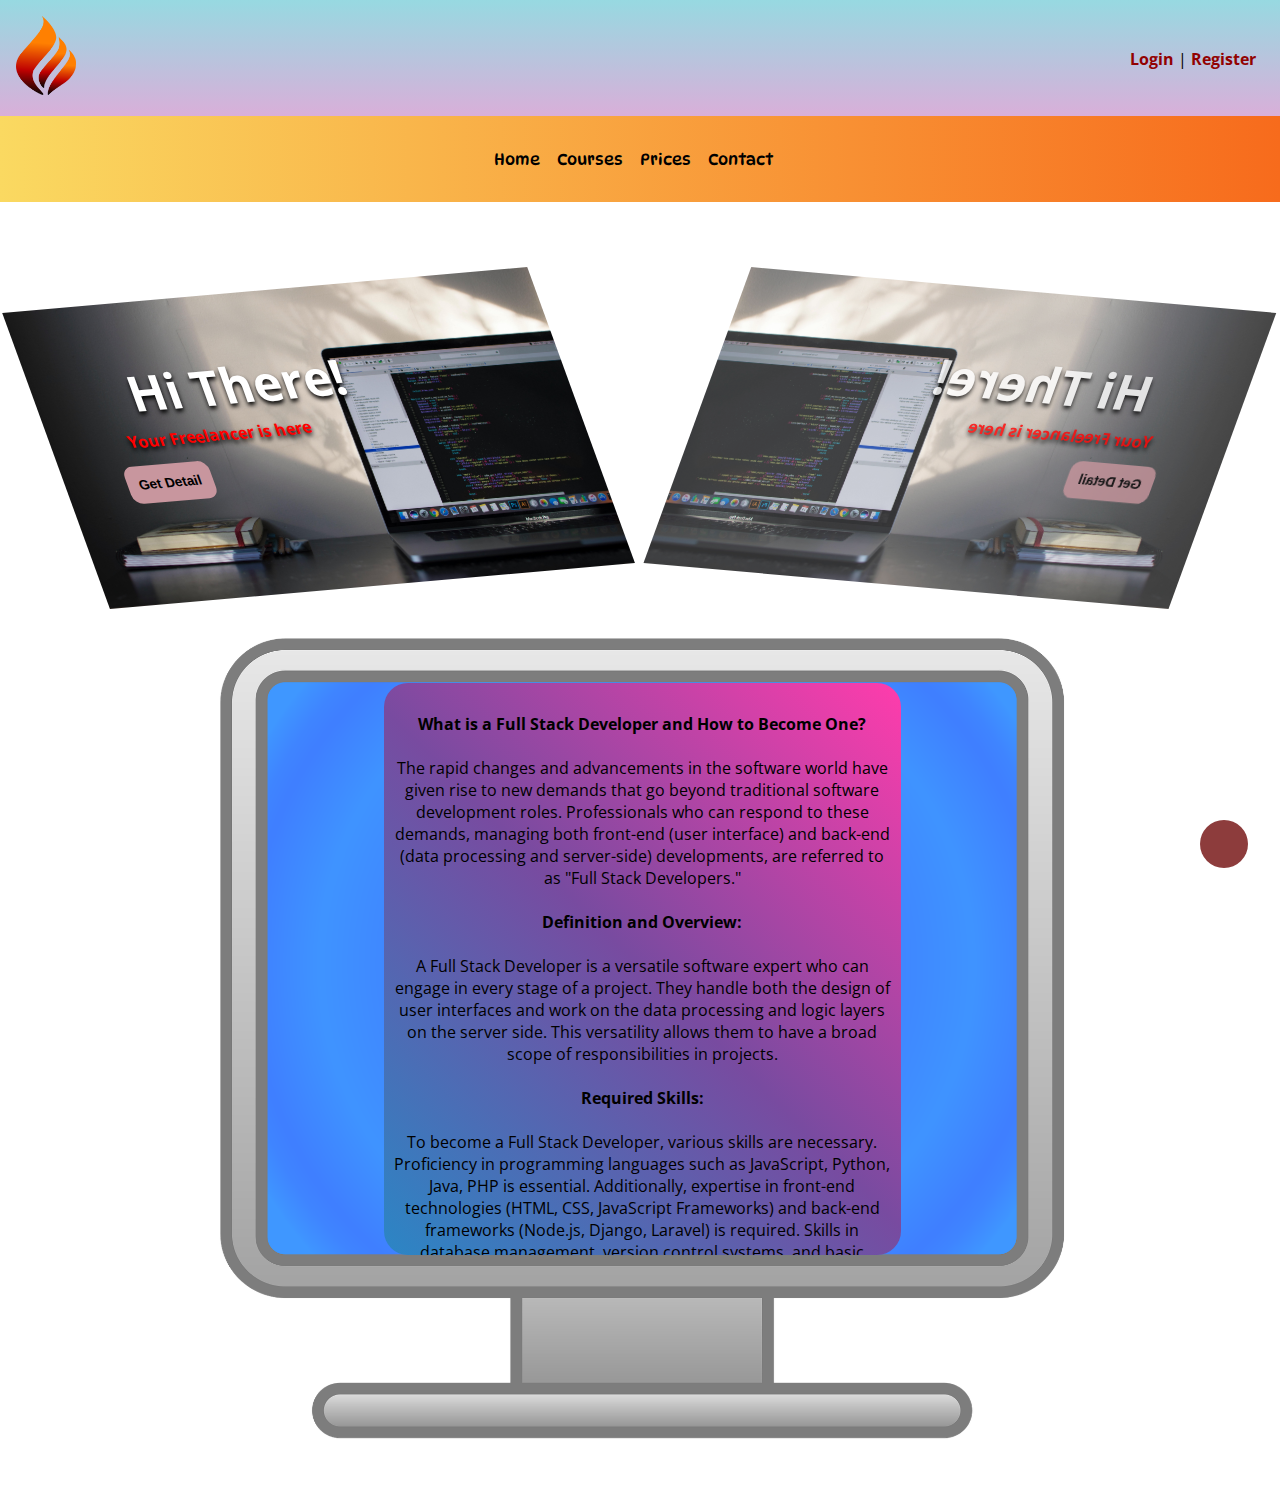
<file: 00-Practice/index.html>
<!DOCTYPE html>
<html lang="en">
  <head>
    <meta charset="UTF-8" />
    <meta name="viewport" content="width=device-width, initial-scale=1.0" />
    <link rel="stylesheet" href="style.css" />

    <link rel="preconnect" href="https://fonts.googleapis.com" />
    <link rel="preconnect" href="https://fonts.gstatic.com" crossorigin />
    <link
      href="https://fonts.googleapis.com/css2?family=DynaPuff:wght@400;500;600;700&family=Open+Sans:ital,wght@0,400;0,500;1,400;1,500&display=swap"
      rel="stylesheet"
    />
    <link
      rel="stylesheet"
      href="https://cdnjs.cloudflare.com/ajax/libs/font-awesome/6.4.2/css/all.min.css"
      integrity="sha512-z3gLpd7yknf1YoNbCzqRKc4qyor8gaKU1qmn+CShxbuBusANI9QpRohGBreCFkKxLhei6S9CQXFEbbKuqLg0DA=="
      crossorigin="anonymous"
      referrerpolicy="no-referrer"
    />
    <link rel="shortcut icon" href="./img/logo.png" type="image/x-icon" />
    <title>Practice</title>
  </head>
  <body>
    <header id="head">
      <a href="">
        <img src="./img/logo.png" alt="" />
      </a>
      <section class="sign-in">
        <a href="">Login</a> | <a href="">Register</a>
      </section>
    </header>
    <nav class="sticky">
      <a href="#">Home</a>
      <a href="#">Courses</a>
      <a href="#">Prices</a>
      <a href="#">Contact</a>
    </nav>
    <nav class="banner">
      <img src="./img/banner.jpg" alt="" />
      <img id="flip" src="./img/banner.jpg" alt="" />
      <section class="hero">
        <h2>Hi There!</h2>
        <h3>Your Freelancer is here</h3>
        <button>Get Detail</button>
      </section>
      <section class="hero1">
        <h2>Hi There!</h2>
        <h3>Your Freelancer is here</h3>
        <button>Get Detail</button>
      </section>
    </nav>
    <main>
      <div class="main">
        <img src="./img/computer-screen-1199597_1920.png" alt="" />
        <div class="on_write">
          <p>
            <br /><b>What is a Full Stack Developer and How to Become One?</b
            ><br /><br />
            The rapid changes and advancements in the software world have given
            rise to new demands that go beyond traditional software development
            roles. Professionals who can respond to these demands, managing both
            front-end (user interface) and back-end (data processing and
            server-side) developments, are referred to as "Full Stack
            Developers." <br /><br />
          </p>
          <p>
            <b>Definition and Overview:</b><br /><br />
            A Full Stack Developer is a versatile software expert who can engage
            in every stage of a project. They handle both the design of user
            interfaces and work on the data processing and logic layers on the
            server side. This versatility allows them to have a broad scope of
            responsibilities in projects.
            <br /><br />
          </p>
          <p>
            <b>Required Skills:</b><br /><br />
            To become a Full Stack Developer, various skills are necessary.
            Proficiency in programming languages such as JavaScript, Python,
            Java, PHP is essential. Additionally, expertise in front-end
            technologies (HTML, CSS, JavaScript Frameworks) and back-end
            frameworks (Node.js, Django, Laravel) is required. Skills in
            database management, version control systems, and basic security
            knowledge are also crucial. <br /><br />
          </p>
          <p>
            <b>Advantages of Being a Full Stack Developer:</b><br /><br />
            One advantage of being a Full Stack Developer is having a broad
            scope of authority in projects. They can be effective in both user
            interface design and database management. This versatility provides
            flexibility in teamwork and across different stages of projects,
            positively impacting their careers. <br /><br />
          </p>
          <p>
            <b>Education and Development Paths:</b><br /><br />
            The path to becoming a Full Stack Developer is achievable through
            various means. University education, degree programs, online
            courses, and learning through self-initiated projects are different
            options. It is important to focus on continuous improvement and
            adapting to new technologies during the learning process.<br /><br />
          </p>
          <p>
            <b>Conclusion:</b><br /><br />

            Becoming a Full Stack Developer is a significant step towards
            success in today's dynamic software industry. Possessing various
            skills, continuous learning, and the ability to keep up with the
            speed of technology are fundamental factors for a Full Stack
            Developer's success. With their broad authority in projects and
            versatility, these professionals play a crucial role in today's
            competitive business environment. <br /><br />
          </p>
        </div>
      </div>
    </main>
    <section class="slack">
      <a href="#head"><i class="fa-brands fa-slack"></i></a>
    </section>
  </body>
</html>
</file>
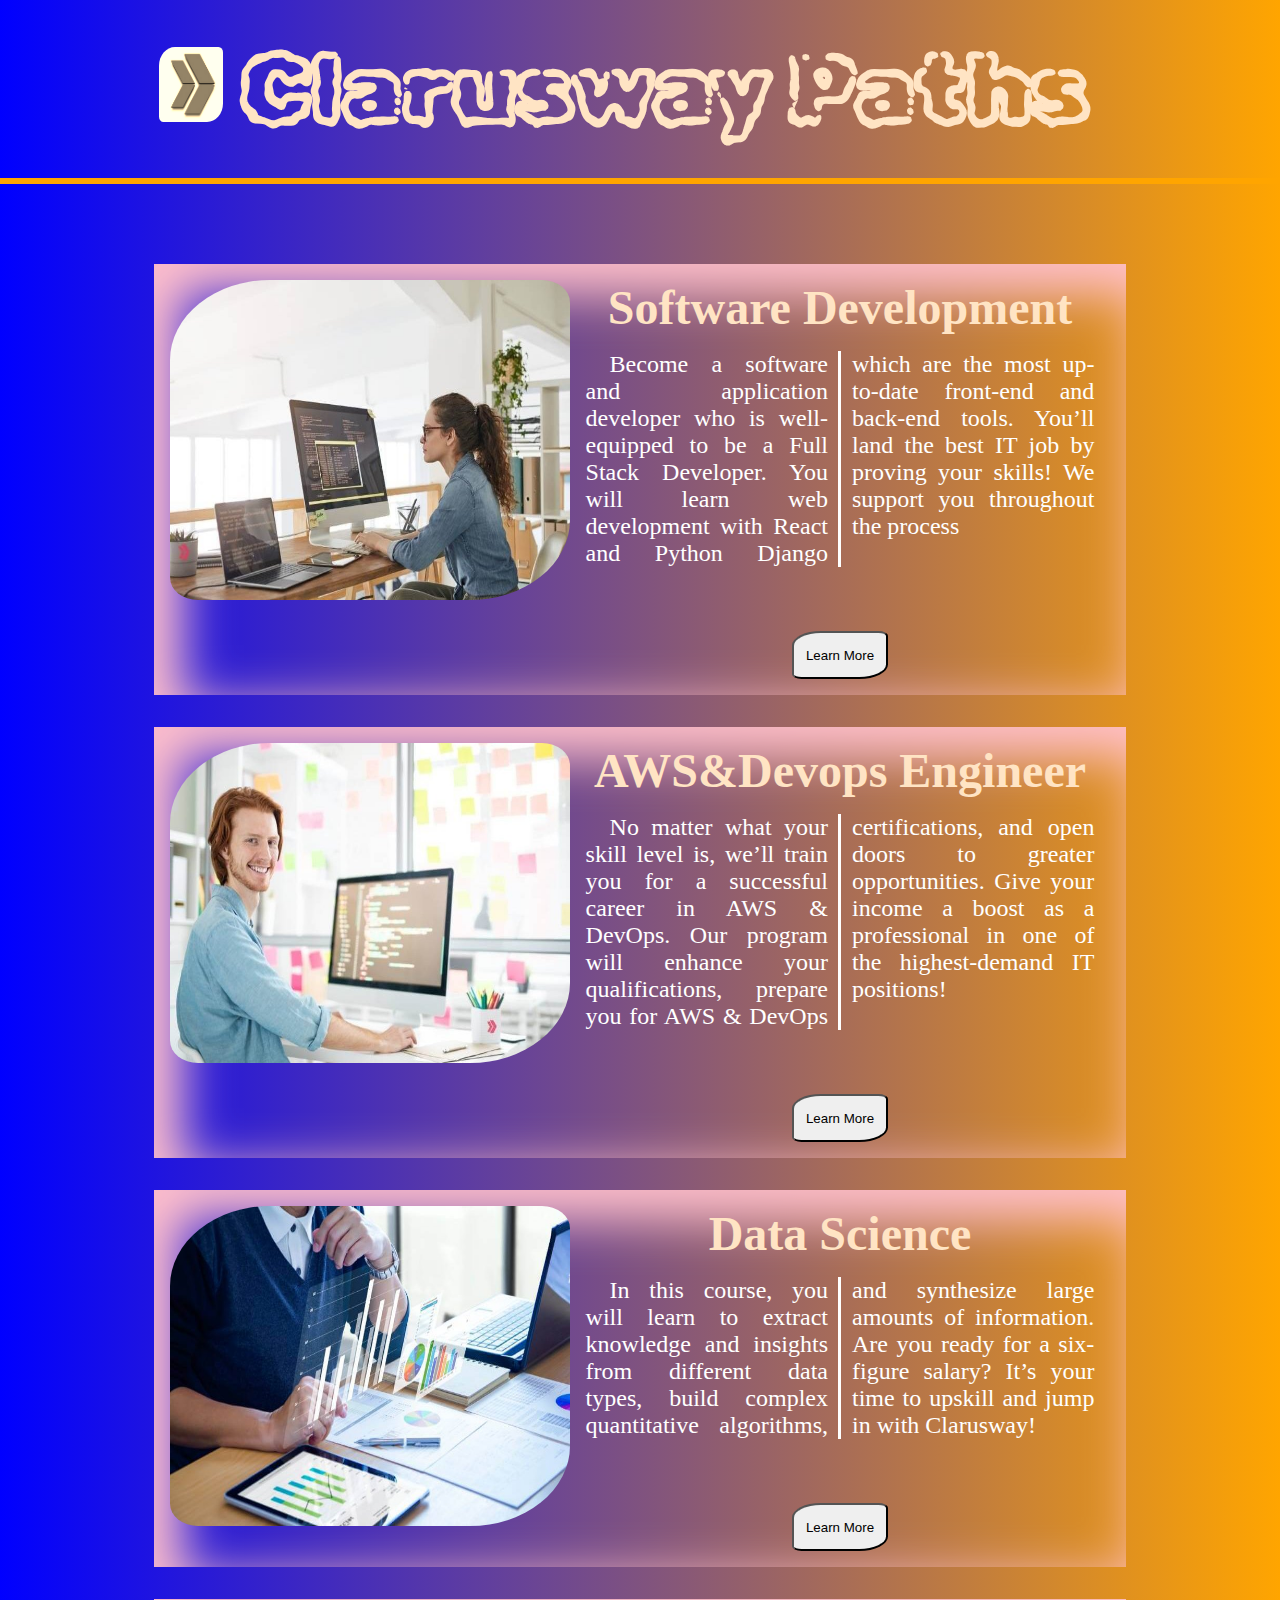
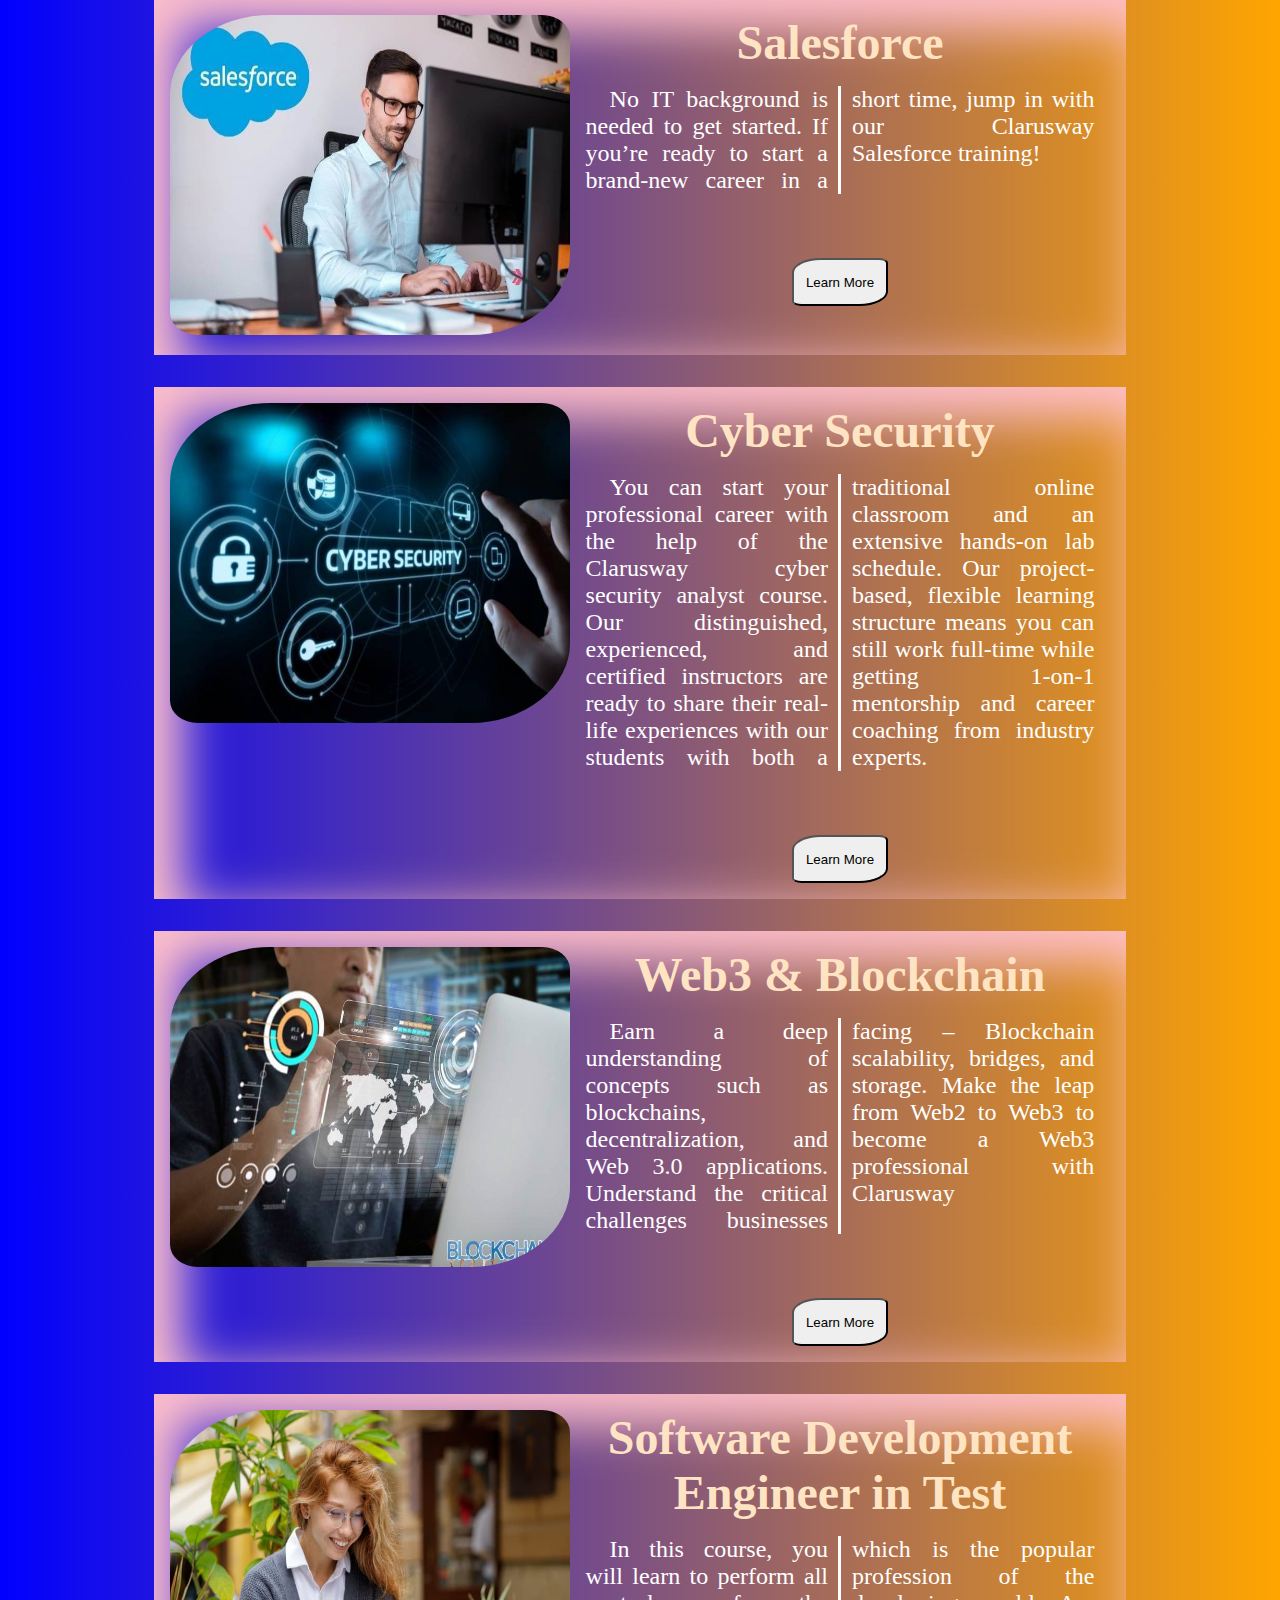
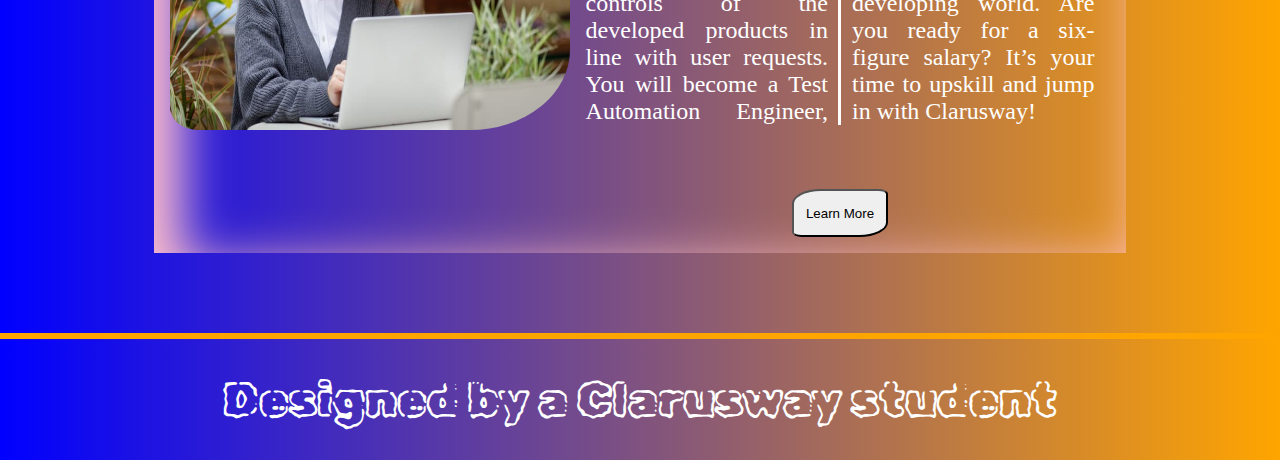
<file: SS-1/index.html>
<!DOCTYPE html>
<html lang="en">
  <head>
    <meta charset="UTF-8" />
    <meta name="viewport" content="width=device-width, initial-scale=1.0" />
    <link rel="icon" type="image/x-icon" href="./images/clarusway.jpg" />
    <title>Clarusway-Paths</title>
    <link rel="stylesheet" href="style.css" />
  </head>
  <body>
    <header class="intro">
      <h1 class="head">
        <a href="https://clarusway.com" alt="Clarusway">
          <img src="./images/clarusway.jpg" alt="Clarusway" class="head_img"
        /></a>
        Clarusway Paths
      </h1>
    </header>
    <hr class="horizon" />
    <main>
      <div class="container">
        <div class="div div1">
          <a href="https://clarusway.com/full-stack-developer/"
            ><img src="./images/fs.jpg" alt="Software Development"
          /></a>
          <div>
            <h3>Software Development</h3>
            <p>
              Become a software and application developer who is well-equipped
              to be a Full Stack Developer. You will learn web development with
              React and Python Django which are the most up-to-date front-end
              and back-end tools. You’ll land the best IT job by proving your
              skills! We support you throughout the process
            </p>
            <div class="button">
              <a
                href="https://clarusway.com/full-stack-developer/"
                target="_blank"
                ><button class="button1">Learn More</button></a
              >
            </div>
          </div>
        </div>

        <div class="div div2">
          <a href="https://clarusway.com/aws-devops/" target="_blank"> <img src="./images/aws.jpg" alt="" /></a>
          <div>
            <h3>AWS&Devops Engineer</h3>
            <p>
              No matter what your skill level is, we’ll train you for a
              successful career in AWS & DevOps. Our program will enhance your
              qualifications, prepare you for AWS & DevOps certifications, and
              open doors to greater opportunities. Give your income a boost as a
              professional in one of the highest-demand IT positions!
            </p>
            <div class="button">
              <a href="https://clarusway.com/aws-devops/" target="_blank"
                ><button class="button2">Learn More</button></a
              >
            </div>
          </div>
        </div>

        <div class="div div3">
          <a href="https://clarusway.com/data-science/" target="_blank"><img src="./images/datascience.jpg" alt="" /></a>
          <div>
          <h3>Data Science</h3>
          <p>
            In this course, you will learn to extract knowledge and insights
            from different data types, build complex quantitative algorithms,
            and synthesize large amounts of information. Are you ready for a
            six-figure salary? It’s your time to upskill and jump in with
            Clarusway!
          </p>
          <div class="button">
            <a href="https://clarusway.com/data-science/" target="_blank"></a>
              <button class="button3">Learn More</button></a
            >
          </div>
            </div>
        </div>

        <div class="div div4">
          
         <a href="https://clarusway.com/salesforce/" target="_blank"><img src="./images/salesforce.jpg" alt="" /></a>
          <div>
          <h3>Salesforce</h3>
          <p>
            No IT background is needed to get started. If you’re ready to start
            a brand-new career in a short time, jump in with our Clarusway
            Salesforce training!
          </p>
          <div class="button">
          <a href="https://clarusway.com/salesforce/" target="_blank"
              ><button class="button4">
            Learn More
          </button></a
            >
        </div>
        </div>
        </div>

        <div class="div div5">
          <a href="https://clarusway.com/cyber-security/" target="_blank"> <img src="./images/cs.jpg" alt="" /></a>
          <div>
          <h3>Cyber Security</h3>
          <p>
            You can start your professional career with the help of the
            Clarusway cyber security analyst course. Our distinguished,
            experienced, and certified instructors are ready to share their
            real-life experiences with our students with both a traditional
            online classroom and an extensive hands-on lab schedule. Our
            project-based, flexible learning structure means you can still work
            full-time while getting 1-on-1 mentorship and career coaching from
            industry experts.
          </p>
          <div class="button">
          <a href="https://clarusway.com/cyber-security/" target="_blank"
              ><button class="button5">
            Learn More
          </button>
          </a
            >
        </div>
        </div>
    </div>

        <div class="div div6">
          <a href="https://clarusway.com/web3/" target="_blank"> <img src="./images/web3.jpg" alt="" /></a>
          <div>
          <h3>Web3 & Blockchain</h3>
          <p>
            Earn a deep understanding of concepts such as blockchains,
            decentralization, and Web 3.0 applications. Understand the critical
            challenges businesses facing – Blockchain scalability, bridges, and
            storage. Make the leap from Web2 to Web3 to become a Web3
            professional with Clarusway
          </p>
          <div class="button">
          <a href="https://clarusway.com/web3/" target="_blank"><button class="button6"></a>
            Learn More</a>
          </button>
        </div>
        </div>
    </div>

        <div class="div div7">
          <a href="https://clarusway.com/software-development-engineer-in-test/" target="_blank"><img src="./images/sdet.jpg" alt="" /></a>
          <div>
          <h3>Software Development Engineer in Test</h3>
          <p>
            In this course, you will learn to perform all controls of the
            developed products in line with user requests. You will become a
            Test Automation Engineer, which is the popular profession of the
            developing world. Are you ready for a six-figure salary? It’s your
            time to upskill and jump in with Clarusway!
          </p>
          <div class="button">
          <a
              href="https://clarusway.com/software-development-engineer-in-test/"
              target="_blank"
              ><button class="button7">
            Learn More
          </button></a
            >
        </div>
        </div>
        </div>
      </div>
    </main>
    <hr class="horizon" />
    <footer>
      <div class="footer"><p>Designed by a Clarusway student</p></div>
    </footer>
  </body>
</html>
</file>
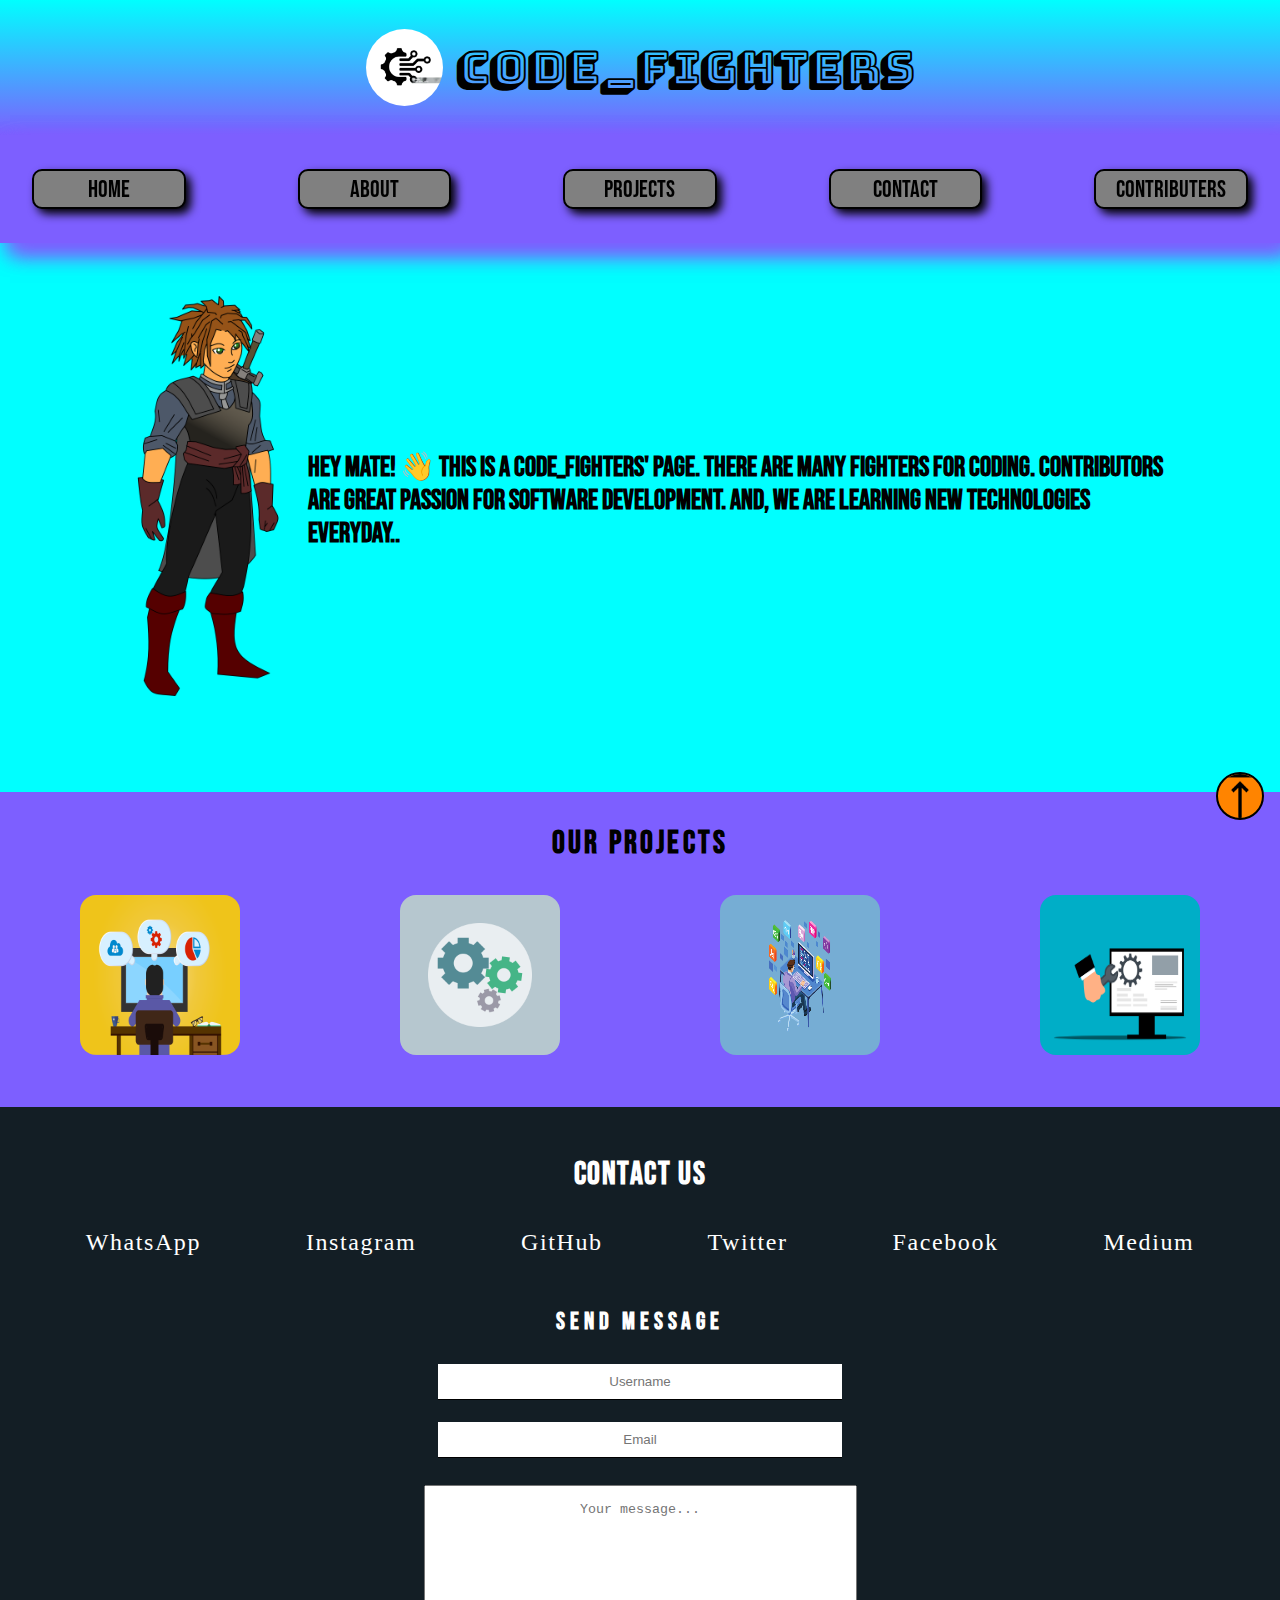
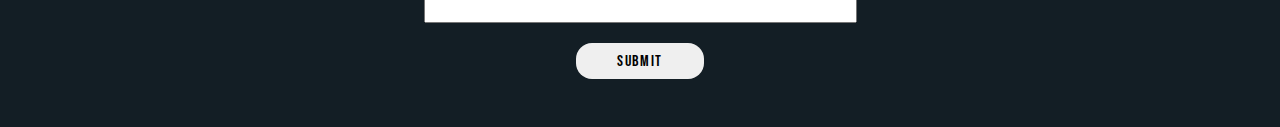
<file: SS-2/index.html>
<!DOCTYPE html>
<html lang="en">
  <head>
    <meta charset="UTF-8" />
    <meta name="viewport" content="width=device-width, initial-scale=1.0" />
    <link
      rel="stylesheet"
      href="https://cdnjs.cloudflare.com/ajax/libs/font-awesome/6.5.1/css/all.min.css"
      integrity="sha512-DTOQO9RWCH3ppGqcWaEA1BIZOC6xxalwEsw9c2QQeAIftl+Vegovlnee1c9QX4TctnWMn13TZye+giMm8e2LwA=="
      crossorigin="anonymous"
      referrerpolicy="no-referrer"
    />
    <link rel="shortcut icon" href="./img/icon.jpg" type="image/x-icon" />
    <link rel="stylesheet" href="style.css" />
    <title>Code Fighters</title>
  </head>
  <body>
    <!-- ----------------------------------------- -->
    <!--                  HEADER                   -->
    <!-- ----------------------------------------- -->

    <div class="container" id="top">
      <header>
        <img id="img1" src="./img/icon.jpg" alt="" />
        <h1 class="h1">CODE_FIGHTERS</h1>
      </header>

      <!-- ----------------------------------------- -->
      <!--                  NAVBAR                   -->
      <!-- ----------------------------------------- -->

      <nav class="nav">
        <lu class="nav nav1">
          <li class="list"><a href="">Home</a></li>
          <li class="list"><a href="">About</a></li>
          <li class="list"><a href="">Projects</a></li>
          <li class="list"><a href="">Contact</a></li>
          <li class="list">
            <div class="team">
              <button class="menu">Contributers</button>
              <div class="team-child">
                <a href="https://github.com/BecooOn" target="_blank"
                  >QA158-ADEM</a
                >
                <a href="https://github.com/aliwert" target="_blank"
                  >QA124-ALİ MERT</a
                >
                <a href="https://github.com/omerfaruk2626" target="_blank"
                  >QB135-OMER</a
                >
                <a href="https://github.com/zeyneparslanj" target="_blank"
                  >QA106-ZEYNEP</a
                >
              </div>
            </div>
          </li>
        </lu>
      </nav>

      <!-- ----------------------------------------- -->
      <!--                   MAIN                    -->
      <!-- ----------------------------------------- -->

      <main class="main">
        <div class="sword_man"><img src="./img/swordsman.png" alt="" /></div>
        <h3 class="main_h3">
          Hey Mate! &#x1F44B; This is a CODE_FIGHTERS' page. There are many
          fighters for coding. Contributors are great passion for software
          development. And, we are learning new technologies everyday..
        </h3>
      </main>

      <!-- ----------------------------------------- -->
      <!--                  SECTION                  -->
      <!-- ----------------------------------------- -->

      <section class="section">
        <h2>Our projects</h2>
        <div class="projects">
          <a href=""><img src="./img/developer.png" alt="" /></a>
          <a href=""><img src="./img/icon1.png" alt="" /></a>
          <a href=""><img src="./img/freelance-work.png" alt="" /></a>
          <a href=""><img src="./img/website.png" alt="" /></a>
        </div>
      </section>

      <!-- ----------------------------------------- -->
      <!--                  FOOTER                   -->
      <!-- ----------------------------------------- -->

      <footer class="footer">
        <div>
          <h3 class="contact">Contact Us</h3>
          <div class="icons">
            <a href=""> <i class="fab fa-whatsapp"></i> WhatsApp </a>
            <a href=""> <i class="fab fa-instagram"></i> Instagram </a>
            <a href=""> <i class="fab fa-github"></i> GitHub </a>
            <a href=""> <i class="fab fa-twitter"></i> Twitter </a>
            <a href=""> <i class="fab fa-facebook"></i> Facebook </a>
            <a href=""> <i class="fab fa-medium"></i> Medium </a>
          </div>
          <div class="message">
            <h3>Send Message</h3>
            <div class="form">
              <form action="result.html" method="get">
                <input type="text" placeholder="Username" required /><br />
                <input type="email" placeholder="Email" required /><br />
                <textarea
                  name="message"
                  rows="8"
                  cols="50"
                  placeholder="Your message..."
                ></textarea
                ><br />
                <button type="submit" value="SEND">Submit</button>
              </form>
            </div>
          </div>
        </div>
      </footer>

      <!-- ----------------------------------------- -->
      <!--                  TO TOP                   -->
      <!-- ----------------------------------------- -->
      
      <div class="top">
        <a href="#top"><img src="./img/top-alignment.png" alt="" /></a>
      </div>
    </div>
  </body>
</html>
</file>
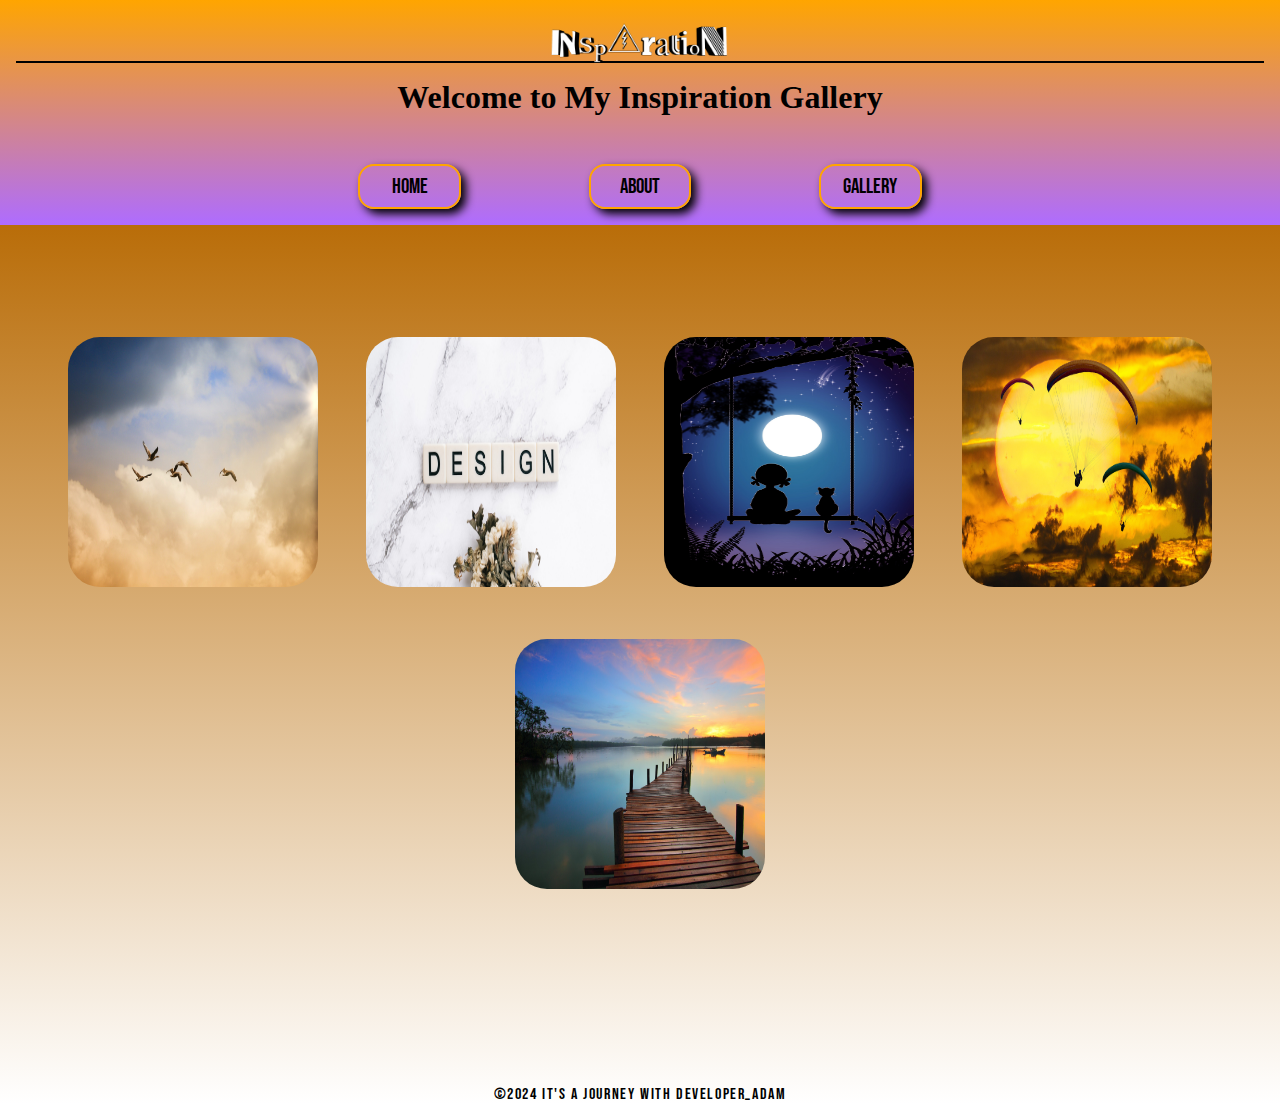
<file: SS-3/index.html>
<!DOCTYPE html>
<html lang="en">
  <head>
    <meta charset="UTF-8" />
    <meta name="viewport" content="width=device-width, initial-scale=1.0" />

    <link
      rel="stylesheet"
      href="https://cdnjs.cloudflare.com/ajax/libs/font-awesome/6.5.1/css/all.min.css"
      integrity="sha512-DTOQO9RWCH3ppGqcWaEA1BIZOC6xxalwEsw9c2QQeAIftl+Vegovlnee1c9QX4TctnWMn13TZye+giMm8e2LwA=="
      crossorigin="anonymous"
      referrerpolicy="no-referrer"
    />

    <link rel="stylesheet" href="style.css" />
    <link rel="shortcut icon" href="./img/pencils.jpg" type="image/x-icon" />
    <title>Document</title>
  </head>
  <body>
    <div class="container">
      <header class="header">
        <div class="carriage_head">
          <div class="div_h1">
            <div class="inspiration">
              <img src="./img/inspiration.png" alt="" />
            </div>
            <h1 class="h1">Welcome to My Inspiration Gallery</h1>
          </div>
          <div class="unordered">
            <ul class="list">
              <li>Home</li>
              <li>About</li>
              <li>Gallery</li>
            </ul>
          </div>
        </div>
      </header>
      <div class="main_foot">
        <main class="main">
          <div class="main1">
            <div class="img img1">
              <audio id="audio_play" controls controlsList="nodownload">
                <source
                  src="./audio/Evgeny Grinko - Valse.mp3"
                  type="audio/ogg"
                />
              </audio>
              <h3
                onClick="document.getElementById('audio_play').play(); return false;"
              >
                <i class="fa-solid fa-play"></i>
              </h3>
              <img
                src="./img/birds.jpg"
                alt="Image"
                onClick="document.getElementById('audio_play').play(); return false;"
              />
            </div>
            <div class="img img2">
              <!-- <h3>Design</h3> -->
              <img src="./img/design.jpg" alt="" />
            </div>
            <div class="img img2">
              <h3>Night</h3>
              <img src="./img/night.jpg" alt="" />
            </div>
            <div class="img img2">
              <h3>Parachutes</h3>
              <img src="./img/parachutes.jpg" alt="" />
            </div>
            <div class="img img2">
              <h3>Sunrise</h3>
              <img src="./img/sunrise.jpg" alt="" />
            </div>
          </div>
        </main>
        <footer>
          <p>©2024 it's a journey with Developer_Adam</p>
        </footer>
      </div>
    </div>
  </body>
</html>
</file>
<file: 00-Practice/style.css>
* {
  box-sizing: border-box;
  margin: 0;
  padding: 0;
}
body {
  font-family: "Open Sans", sans-serif;
  /* font-family: "DynaPuff", system-ui; */
}

/*! *******HEADER******* */
/*! ******************* */

header {
  background-color: #d9afd9;
  background-image: linear-gradient(0deg, #d9afd9 0%, #97d9e1 100%);
  padding: 1rem;
}

header a img {
  width: 60px;
}

header .sign-in {
  float: right;
  padding-top: 2rem;
  padding-right: 0.5rem;
}

header .sign-in a {
  color: #920101;
  font-weight: 700;
  text-decoration: none;
}

header .sign-in a:hover {
  /* text-decoration: underline; */
  border-bottom: 2px solid #920101;
}

/*! *******NAV-BAR****** */
/*! ******************* */

nav.sticky {
  background-color: #fad961;
  background-image: linear-gradient(90deg, #fad961 0%, #f76b1c 100%);
  padding: 2rem;
  text-align: center;
}

nav.sticky a {
  color: black;
  font-family: "DynaPuff", system-ui;
  text-decoration: none;
  margin-right: 0.8rem;
}

nav.sticky a:hover {
  color: white;
  outline: 3px dotted purple;
  outline-offset: 3px;
  border-radius: 4px;
}

/*! ********NAV-BANNER******* */
/*! ************************ */

nav.banner {
  position: relative;
  line-height: 3rem;
  margin-top: 2rem;
}

nav.banner img {
  /* border: 2px solid red; */
  /* box-shadow: 0 4px 4px black; */
  width: 49.8%;
  max-height: calc(100vh - 202px);
  transform: skew(20deg, -5deg);
  padding: 3.5rem;
}

nav.banner img#flip {
  /* border: 3px solid red; */
  -webkit-transform: scaleX(-1);
  opacity: 0.8;
  transform: scaleX(-1) skew(20deg, -5deg);
  /* position: static;
  z-index: -2; */
  /* filter: blur(1px); */
}

nav.banner .hero {
  /* border: 2px solid red; */
  position: absolute;
  top: 30%;
  left: 10%;
  /* top: 50%;
        left: 50%;
        transform: translate(-50%, -50%); */
  /*! absolute ile mutlak ortalama */
}
nav.banner .hero1 {
  /* border: 2px solid red; */
  position: absolute;
  top: 30%;
  right: 10%;
  -webkit-transform: scaleX(-1);
  transform: scaleX(-1);
  /* top: 50%;
        left: 50%;
        transform: translate(-50%, -50%); */
  /*! absolute ile mutlak ortalama */
}
nav.banner .hero1 h2 {
  color: white;
  font-size: 3rem;
  text-shadow: 0 3px 4px black;
  opacity: 0.8;
  transform: skew(20deg, -5deg);
}

nav.banner .hero1 h3 {
  color: red;
  font-size: 1rem;
  text-shadow: 0 3px 4px black;
  opacity: 0.8;
  transform: skew(20deg, -5deg);
}
nav.banner .hero1 button {
  padding: 0.7rem;
  border: none;
  outline: none;
  border-radius: 10px;
  font-weight: 700;
  background-color: rgb(200, 150, 158);
  opacity: 0.8;
  transform: skew(20deg, -5deg);
}

nav.banner .hero1 button:hover {
  opacity: 0.5;
  cursor: pointer;
}

nav.banner .hero h2 {
  color: white;
  font-size: 3rem;
  text-shadow: 0 3px 4px black;
  transform: skew(20deg, -5deg);
}

nav.banner .hero h3 {
  color: red;
  font-size: 1rem;
  text-shadow: 0 3px 4px black;
  transform: skew(20deg, -5deg);
}
nav.banner .hero button {
  padding: 0.7rem;
  border: none;
  outline: none;
  border-radius: 10px;
  font-weight: 700;
  background-color: rgb(200, 150, 158);
  transform: skew(20deg, -5deg);
}

nav.banner .hero button:hover {
  opacity: 0.5;
  cursor: pointer;
}
/*! MAIN */
/*! ------------------------ */

main {
  padding: 2rem;
  text-align: justify;
}

/*! slack */
/*! ------------------------ */

.slack {
  font-size: 2rem;
  position: fixed;
  bottom: 2rem;
  right: 2rem;
  background-color: #8d3c3c;
  width: 3rem;
  height: 3rem;
  color: white;
  text-align: center;
  border-radius: 50%;
}

.slack:hover {
  cursor: pointer;
  outline: 2px solid #920101;
  outline-offset: 3px;
  color: black;
}

main .main {
  /* border: 2px solid red; */
  margin-top: -7rem;
  position: relative;
  width: 96vw;
  height: 100vh;
  text-align: center;
}
main .main img {
  width: 80%;
  height: 96%;
}

main .main div.on_write {
  /* border: 2px solid red; */
  background-color: #ff3cac;
  background-image: linear-gradient(
    225deg,
    #ff3cac 0%,
    #784ba0 50%,
    #2b86c5 100%
  );
  padding: 0.5rem;
  overflow: scroll;
  overflow-x: hidden;
  position: absolute;
  top: 6.5rem;
  left: 22rem;
  right: 22.5rem;
  bottom: 14rem;
  border-radius: 1.5rem 1.5rem;
}
::-webkit-scrollbar {
  display: none;
}
</file>
<file: SS-1/style.css>
@import url("https://fonts.googleapis.com/css2?family=Rubik+Burned&display=swap");

* {
  box-sizing: border-box;
  margin: 0;
  padding: 0;
}
body {
  background-image: linear-gradient(to right, blue, orange);
}

/* .intro {

} */

.head {
  font-family: "Rubik Burned", system-ui;
  font-size: 6rem;
  text-align: center;
  margin: 2rem 2rem 2rem 0;
  color: bisque;
}
.head_img {
  /* border: 1px solid red; */
  width: 4rem;
  height: auto;
  filter: sepia(100%);
}

.horizon {
  border: 3px solid orange;
}

.container {
  /* border: 3px solid blue; */
  padding: 3rem 8rem;
}

/* @keyframes spin {
  0% {
    transform: rotate(0deg);
  }
  100% {
    transform: rotate(360deg);
  }
} */

img {
  width: 25rem;
  height: 20rem;
  border-radius: 25% 7% 25% 7%;
  transition: 0.5s;
}
img:hover {
  border-radius: 7% 25% 7% 25%;
  cursor: pointer;
  transition: 0.5s;
  /* width: 30%;
  height: 15%; */
  /*animation: spin 2s; linear infinite */
}

/* img:hover::after {

} */

.div {
  /* border: 2px solid red; */
  box-shadow: 20px 20px 50px 10px pink inset;
  display: flex;
  width: 95%;
  height: 10%;
  margin: 2rem auto;
  padding: 1rem;
}
.div:hover {
  box-shadow: 2px 2px 20px pink;
  transform: scale(1.1);
  transition: transform 0.6s ease;
}

.div h3 {
  font-size: 3rem;
  text-align: center;
  color: bisque;
}
.div p {
  font-size: 1.5rem;
  text-indent: 1.5rem;
  margin-bottom: 3rem;
  padding: 1rem;
  color: white;
  text-align: justify;
  column-count: 2;
  column-rule-style: solid;
}

.button {
  /* border: 2px dotted red; */
  display: flex;
  margin: auto;
  justify-content: center;
}

.button button {
  width: 6rem;
  height: 3rem;
  border-radius: 30% 10% 30% 10%;
  cursor: pointer;
  font-family: sans-serif;
  transition: 0.5s;

}

.button button:hover {
  border-radius: 10% 30% 10% 30%;
  color: azure;
  background-image: linear-gradient(
    to right,
    rgb(132, 0, 255),
    rgb(255, 153, 0)
  );
  font-family: sans-serif;
  font-weight: 800;
  font-size: 0.7rem;
  transition: 0.5s;

}

.footer {
  font-family: "Rubik Burned", system-ui;
  font-size: 3rem;
  margin: 2rem;
  text-align: center;
  color: white;
}
</file>
<file: SS-2/style.css>
@import url("https://fonts.googleapis.com/css2?family=Bebas+Neue&family=Bungee+Shade&family=Rubik+Burned&display=swap");

/* font-family: 'Bebas Neue', sans-serif;
font-family: 'Bungee Shade', sans-serif;
font-family: 'Rubik Burned', system-ui; */

* {
  box-sizing: border-box;
  margin: 0;
  padding: 0;
}
body {
  background-color: #7d5fff;
}

/* -------------------------------------------- */
/*                    HEADER                    */
/* -------------------------------------------- */
header {
  /* background-color: #ffaf40; */
  background-image: linear-gradient(to bottom, #00ffff, #7d5fff);
  /* box-shadow: 5px 5px 15px black; */
  display: flex;
  flex-wrap: wrap;
  justify-content: center;
  align-items: center;
  width: 100vw;
  height: 15vh;
  /* max-width:100% */
}
header .h1 {
  font-family: "Bungee Shade", sans-serif;
  font-size: 2.8rem;
  padding-left: 0.8rem;
  /* flex-shrink: 2; */
}

#img1 {
  border-radius: 50%;
  width: 6vw;
  cursor: pointer;
  flex-shrink: 2;
}
#img1:hover {
  background-color: #ff8400;
  animation: shake 0.7s;
  scale: 1.3;
  box-shadow: 7px 7px 14px black;
}

@keyframes shake {
  0% {
    transform: translate(1px, 1px) rotate(0deg);
  }
  10% {
    transform: translate(-1px, -2px) rotate(-1deg);
  }
  20% {
    transform: translate(-3px, 0px) rotate(1deg);
  }
  30% {
    transform: translate(3px, 2px) rotate(0deg);
  }
}

/* -------------------------------------------- */
/*                    NAVBAR                    */
/* -------------------------------------------- */
.nav {
  background-color: #7d5fff;
  position: fixed;
  box-shadow: 10px 10px 20px#7D5FFF;
  /* box-shadow: 5px 5px 15px black; */
  width: 100vw;
  height: 12vh;
  display: flex;
  flex-wrap: wrap;
  justify-content: space-around;
  align-items: center;
  gap: 3rem;
}

.list {
  background-color: gray;
  list-style-type: none;
  font-size: 1.5rem;
  font-family: "Bebas Neue", sans-serif;
  border: 2px solid black;
  border-radius: 10px;
  padding: 0.2rem 0.5rem;
  box-shadow: 5px 5px 10px black;
  flex-basis: 12%;
  /* flex: 1 2; */
  text-align: center;
}
.list a {
  text-decoration: none;
  color: black;
}
.list:hover,
.list a:hover {
  /* font-family: "Rubik Burned", system-ui; */
  scale: 1.2;
  background-color: aliceblue;
  color: #ff8400;
  cursor: pointer;
}

.team {
  position: relative;
  display: inline-block;
  font-family: "Bebas Neue", sans-serif;
  font-size: 0.8rem;
  /* border: 1px solid red; */
  display: flex;
  align-items: center;
  justify-content: center;
  cursor: pointer;
}
.team button {
  font-family: "Bebas Neue", sans-serif;
  font-size: 1.5rem;
}
.menu {
  background-color: rgba(255, 0, 0, 0);
  color: rgb(0, 0, 0);
  border: none;
  cursor: pointer;
  font-family: "Bebas Neue", sans-serif;
}
.menu:hover {
  color: orange;
}
.team-child {
  display: none;
  background-color: rgba(0, 0, 0, 0.523);
  min-width: 15rem;
  position: absolute;
  top: 105%;
  /* right: 1%; */
}
.team-child a {
  color: rgb(255, 255, 255);
  padding: 1.3rem;
  text-decoration: none;
  display: block;
  font-size: 1.1rem;
  text-align: left;
  font-family: "Bebas Neue", sans-serif;
}
.team:hover .team-child {
  display: block;
  color: rgb(255, 255, 255);
  border-radius: 1rem;
  background-color: #d7b879;
  margin-left: 1px;
  width: 2.5rem;
}

/* -------------------------------------------- */
/*                     MAIN                     */
/* -------------------------------------------- */

.main {
  background-color: aqua;
  font-size: 1.5rem;
  font-family: "Bebas Neue", sans-serif;
  height: 73vh;
  padding: 20vh 12vh 12vh;
  display: flex;
  align-items: center;
}
main img {
  width: 200px;
  transform: scaleX(-1);
}

/* -------------------------------------------- */
/*                    SECTION                   */
/* -------------------------------------------- */
.section {
  /* background-color: #131e25; */
  /* color: white; */
  letter-spacing: 0.2rem;
  padding-bottom: 3rem;
}

.section h2 {
  font-family: "Bebas Neue", sans-serif;
  text-align: center;
  font-size: 2rem;
  padding: 2rem 0;
}
.projects {
  display: flex;
  flex-wrap: wrap;
  justify-content: space-around;
}

.projects a img {
  border-radius: 1rem;
  width: 10rem;
  height: 10rem;
}

.projects img:hover {
  scale: 1.2;
  box-shadow: 5px 5px 10px black;
  cursor: pointer;
}

/* -------------------------------------------- */
/*                    FOOTER                    */
/* -------------------------------------------- */
.footer {
  background-color: #131e25;
  letter-spacing: 0.1rem;
  color: white;
}
.contact {
  font-family: "Bebas Neue", sans-serif;
  text-align: center;
  font-size: 2rem;
  padding: 3rem 0 1rem;
}
.icons {
  display: flex;
  flex-wrap: wrap;
  justify-content: space-evenly;
}

.icons a {
  font-size: 1.5rem;
  text-decoration: none;
  color: white;
  padding: 1.2rem;
}
.icons a:hover {
  color: red;
  scale: 1.1;
}

.message {
  background-color: #131e25;
  /* border: 2px solid black; */
  /* width: 48vw; */
  margin: auto;
  text-align: center;
  padding: 1rem;
}
.message h3 {
  font-family: "Bebas Neue", sans-serif;
  text-align: center;
  color: white;
  letter-spacing: 0.3rem;
  font-size: 1.5rem;
  padding: 1rem 0 1rem;
}

.form {
  display: flex;
  align-items: center;
  justify-content: center;
  padding-bottom: 2rem;
}
.form input {
  margin: 0.7rem;
  width: 25.2rem;
  height: 4vh;
  border: none;
  border-bottom: 1px solid black;
  outline: none;
  text-align: center;
}

.form textarea {
  margin: 1rem;
  outline: none;
  padding: 0.5rem;
  resize: none;
}
.form textarea::placeholder {
  text-align: center;
  padding: 0.5rem;
}

.form button {
  width: 10vw;
  height: 4vh;
  border-radius: 1rem;
  font-family: "Bebas Neue", sans-serif;
  text-align: center;
  font-size: 1rem;
  letter-spacing: 0.1rem;
  border: none;
}

.form button:hover {
  cursor: pointer;
  scale: 1.1;
  font-size: 1.2rem;
  background-color: red;
  color: blue;
}

/* -------------------------------------------- */
/*                    TO TOP                    */
/* -------------------------------------------- */

.top img {
  background-color: #ff8400;
  position: fixed;
  bottom: 5rem;
  right: 1rem;
  border: 2px solid black;
  border-radius: 50%;
  width: 3rem;
  height: 3rem;
}
</file>
<file: SS-3/style.css>
@import url("https://fonts.googleapis.com/css2?family=Bebas+Neue&family=Bungee+Shade&family=Permanent+Marker&family=Rubik+Burned&display=swap");

/* font-family: 'Bebas Neue', sans-serif;
font-family: 'Bungee Shade', sans-serif;
font-family: 'Permanent Marker', cursive;
font-family: 'Rubik Burned', system-ui; */

@import url("https://fonts.googleapis.com/css2?family=Bebas+Neue&family=Bungee+Shade&family=Courgette&family=Rubik+Burned&display=swap");

/* font-family: 'Bebas Neue', sans-serif;
font-family: 'Bungee Shade', sans-serif;
font-family: 'Courgette', cursive;
font-family: 'Rubik Burned', system-ui; */

* {
  box-sizing: border-box;
  margin: 0;
  padding: 0;
}

/* @media only screen and (max-width: 600px) {
    body {
      background-color: lightblue;
    }
  } */

@media only screen and (max-width: 600px) {
  body {
    background-color: lightblue;
  }
}

/* -------------------------------------------- */
/*                    HEADER                    */
/* -------------------------------------------- */

.carriage_head {
  background-image: linear-gradient(
    to bottom,
    orange,
    rgba(115, 0, 255, 0.575)
  );
  /* text-align: center; */
  /* padding: 2rem 0; */
}

.div_h1 {
  /* background-color: ; */
  /* border: 1px solid red; */
  text-align: center;
  padding: 1rem;
}
.inspiration {
  display: flex;
  flex-wrap: wrap;
  align-items: center;
  justify-content: center;
  width: 100%;
  height: 5vh;
  position: relative;
  /* background-color: aqua; */
}

.inspiration img {
  width: 200px;
  position: absolute;
}

.inspiration img:hover {
  /* background-color: #ff8400; */
  animation: shake 0.7s;
  scale: 1.3;
  box-shadow: 10px 10px 30px black;
  cursor: pointer;
  border-radius: 2rem;
}

@keyframes shake {
  0% {
    transform: translate(1px, 1px) rotate(0deg);
  }
  10% {
    transform: translate(-1px, -2px) rotate(-3deg);
  }
  20% {
    transform: translate(-3px, 0px) rotate(3deg);
  }
  30% {
    transform: translate(3px, 2px) rotate(0deg);
  }
}

.h1 {
  font-family: "Permanent Marker", cursive;
  /* border: 1px solid blue; */
  padding: 1rem;
  border-top: 2px solid black;
}
.unordered .list {
  /* background-image:linear-gradient(to bottom,rgba(115, 0, 255, 0.575) ) ; */
  font-family: "Bebas Neue", sans-serif;
  font-size: 1.3rem;
  display: flex;
  flex-wrap: wrap;
  justify-content: center;
  gap: 8rem;
  list-style-type: none;
  padding: 1rem;
}

.unordered .list li {
  display: flex;
  flex-wrap: wrap;
  justify-content: center;
  align-items: center;
  border: 2px solid orange;
  /* background-color: orange; */
  box-shadow: 5px 5px 10px black;
  text-align: center;
  width: 8vw;
  height: 5vh;
  padding: 0.5rem;
  border-radius: 1rem;
}
.unordered .list li:hover {
  cursor: pointer;
  scale: 1.1;
  box-shadow: 5px 5px 10px black;
  color: purple;
  border: 1px solid black;
}

/* -------------------------------------------- */
/*                     MAIN                     */
/* -------------------------------------------- */
.main_foot {
  background-image: linear-gradient(to bottom, rgb(185, 109, 9), white);
}
.main {
  /* background-image: linear-gradient(to bottom, rgb(185, 109, 9), white); */
  padding-top: 5rem;
}
.main1 {
  display: flex;
  justify-content: center;
  align-items: center;
  flex-wrap: wrap;
  gap: 3rem;
  padding: 2rem;
}

.main .main1 .img {
  position: relative;
}

.main h3 {
  position: absolute;
  font-family: "Bebas Neue", sans-serif;
  z-index: -1;
  top: 50%;
  left: 50%;
  transform: translate(-50%, -50%);
}

.main .img:hover {
  scale: 1.1;
  transition: 0.5s;
  box-shadow: 6px 6px 12px antiquewhite;
  border-radius: 3rem;
}

.main .img:hover h3 {
  z-index: 1;
}
.img1 audio {
  position: absolute;
  top: 100%;
  /* right: 1px; */
  z-index: -1;
}
#audio_play {
  width: 100%;
}
#audio_play:hover {
  /* width: 50%; */
  z-index: 20;
}

.img1 h3:hover {
  scale: 2;
  cursor: pointer;
  transition: 0.2s;
  /* font-size: 1.5rem; */
}

.img2:hover {
  cursor: zoom-in;
  font-size: 2rem;
}

.main img {
  width: 250px;
  height: 250px;
  border-radius: 2rem;
}

/* -------------------------------------------- */
/*                    FOOTER                    */
/* -------------------------------------------- */
footer {
  /* border: 2px solid red; */
  /* background-image: linear-gradient(to bottom,#FFFEFE, antiquewhite); */
  display: flex;
  justify-content: center;
  align-items: flex-end;
  flex-wrap: wrap;
  padding: 10rem 2rem 0;
}
footer p {
  /* padding: 10rem 2rem 0.1rem; */
  /* border: 2px solid red; */
  /* position: absolute;
  bottom: 1px;
  left: 42%; */
  text-align: center;
  font-family: "Bebas Neue", sans-serif;
  letter-spacing: 0.1rem;
}
</file>
